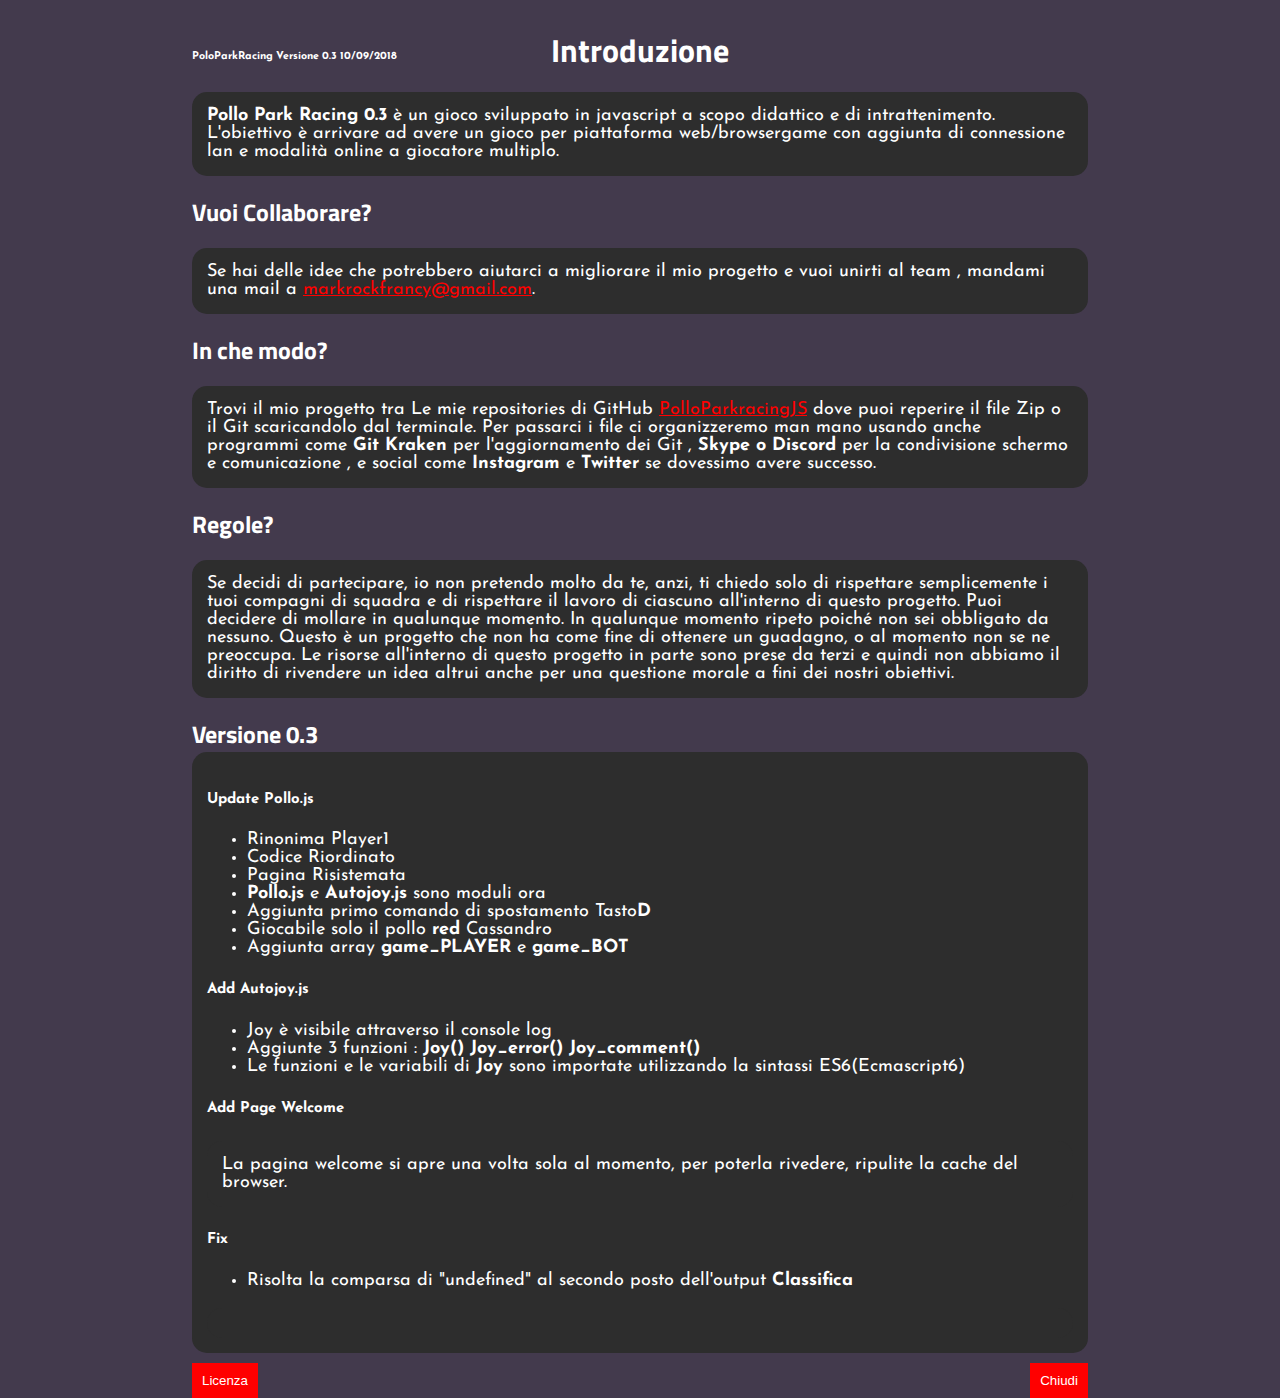
<file: welcome.html>
<!DOCTYPE html> 
<html lang="en">

<head>
    <!---------------------------------------------------------------------------------------------->
    <meta charset="utf-8">
    <meta http-equiv="X-UA-Compatible" content="IE=edge"> <!-- meta per la  compatibilità -->
    <meta name="viewport" content="width=device-width, initial-scale=1">
    <!---------------------------------------------------------------------------------------------->
    <title>Welcome</title>
    <!---------------------------------------------------------------------------------------------->

    <style>
    /*IMPORT*/
    @import url('https://fonts.googleapis.com/css?family=Josefin+Sans|Titillium+Web');

    body{margin:0; background-color: #433A4D;}
    .documento{margin:0;padding-top:2%;padding-left:15%;padding-right: 15%;color:white;}
    h1,h2{margin:0;font-family: 'Titillium Web', sans-serif;}#scheda h1{text-align:center;}
    
    #scheda p,section{padding:15px;background-color: #2D2D2D;border-radius:15px;font-family: 'Josefin Sans', sans-serif;font-size:18px;}
    a{color:red;}


    /* BUTTON PLACE */
    
    #feed{margin-top:10px;}
    button{padding:10px;border:none;color:white;background-color: red;}
    #chiudi{float:right;}
    #version{position: absolute;color:white;font-family: 'Josefin Sans', sans-serif;}
    </style>
    
</head>

<body>
 
    
    <div class="documento">
        <!---------------------------------------------------------------------------------------------->
            <h6 id="version">PoloParkRacing Versione 0.3 10/09/2018</h6>
        <!---------------------------------------------------------------------------------------------->
        <div id="scheda">
        <!---------------------------------------------------------------------------------------------->
            <h1>Introduzione</h1>
            <p> <strong>Pollo Park Racing 0.3</strong> è un gioco sviluppato in javascript a scopo didattico
                e di intrattenimento. L'obiettivo è arrivare ad avere un gioco per piattaforma web/browsergame con
                aggiunta
                di connessione lan e modalità online a giocatore multiplo.</p>

            <h2>Vuoi Collaborare?</h2>
            <p>Se hai delle idee che potrebbero aiutarci a migliorare il mio progetto e vuoi unirti
                al team , mandami una mail a <a href="mailto:markrockfrancy@gmail.com">markrockfrancy@gmail.com</a>.
            </p>
            <h2>In che modo?</h2>
            <p> Trovi il mio progetto tra Le mie repositories di GitHub <a href="https://github.com/MarcoStudiop/PolloParkracingJS">PolloParkracingJS</a>
                dove puoi reperire il file Zip o il Git scaricandolo dal terminale. Per passarci i file ci organizzeremo man mano usando anche programmi 
                come <strong>Git Kraken </strong> per l'aggiornamento dei Git , <strong> Skype o Discord </strong> per la condivisione schermo e comunicazione ,
                e social come <strong>Instagram</strong> e <strong>Twitter</strong> se dovessimo avere successo.
            </p>
            <h2>Regole?</h2>
            <p> Se decidi di partecipare, io non pretendo molto da te, anzi, ti chiedo solo di rispettare semplicemente
                i tuoi compagni di squadra e di rispettare il lavoro di ciascuno all'interno di questo progetto. 
                    Puoi decidere di mollare in qualunque momento. In qualunque momento ripeto poiché non sei
                obbligato da nessuno. Questo è un progetto che non ha come fine di ottenere un guadagno, o al momento 
                non se ne preoccupa. Le risorse all'interno di questo progetto in parte sono prese da terzi e quindi
                non abbiamo il diritto di rivendere un idea altrui anche per una questione morale a fini dei nostri
                obiettivi.</p>
        <!---------------------------------------------------------------------------------------------->


            <h2>Versione 0.3</h2>
        <!---------------------------------------------------------------------------------------------->
            <section>
                <h5>Update Pollo.js</h5>
                <ul>
                    <li>Rinonima Player1</li>
                    <li>Codice Riordinato</li>
                    <li>Pagina Risistemata</li>
                    <li><b>Pollo.js</b> e  <b>Autojoy.js</b> sono moduli ora</li>
                    <li>Aggiunta primo comando di spostamento Tasto<strong>D</strong></li>
                    <li>Giocabile solo il pollo <b>red</b> Cassandro </li>
                    <li>Aggiunta array <strong>game_PLAYER</strong> e <strong>game_BOT</strong></li>
                </ul>
                <h5>Add Autojoy.js</h5>
                <ul>
                    <li>Joy è visibile attraverso il console log</li>
                    <li>Aggiunte 3 funzioni : <strong>Joy()</strong> <strong>Joy_error()</strong> <strong>Joy_comment()</strong></li>
                    <li>Le funzioni e le variabili di <b>Joy</b> sono importate utilizzando la sintassi ES6(Ecmascript6)</li>
                </ul>
                <h5>Add Page Welcome</h5>
                <p>
                    La pagina welcome si apre una volta sola al momento, per poterla rivedere, ripulite la cache del browser.
                </p>

                <h5>Fix</h5>
                <ul>
                    <li>Risolta la comparsa di "undefined" al secondo posto dell'output <strong>Classifica</strong></li>
                </ul>
            <section>
        <!---------------------------------------------------------------------------------------------->
        </div>

        <!---------------------------------------------------------------------------------------------->
        <div id="feed">
                <button id="license" type="button">Licenza</button>
                <button id="chiudi" type="button">Chiudi</button>
            </div>
        <!---------------------------------------------------------------------------------------------->



    </div>

    <script src="jq/jquery-3.3.1.min.js"></script>
    <script>
        $(document).ready(function () {
            $("#license").click(function gnulicense() {
                alert("### GNU GENERAL PUBLIC LICENSE" + "\n" + "Version 3, 29 June 2007" + "\n" +
                    "Copyright(C) 2007 Free Software Foundation, " + "\n" +
                    "Inc. <https: //fsf.org/>");
            });


            $("#chiudi").click(function chiudi() {

                window.close();

            });







        });
    </script>
</body>

</html>
</file>
